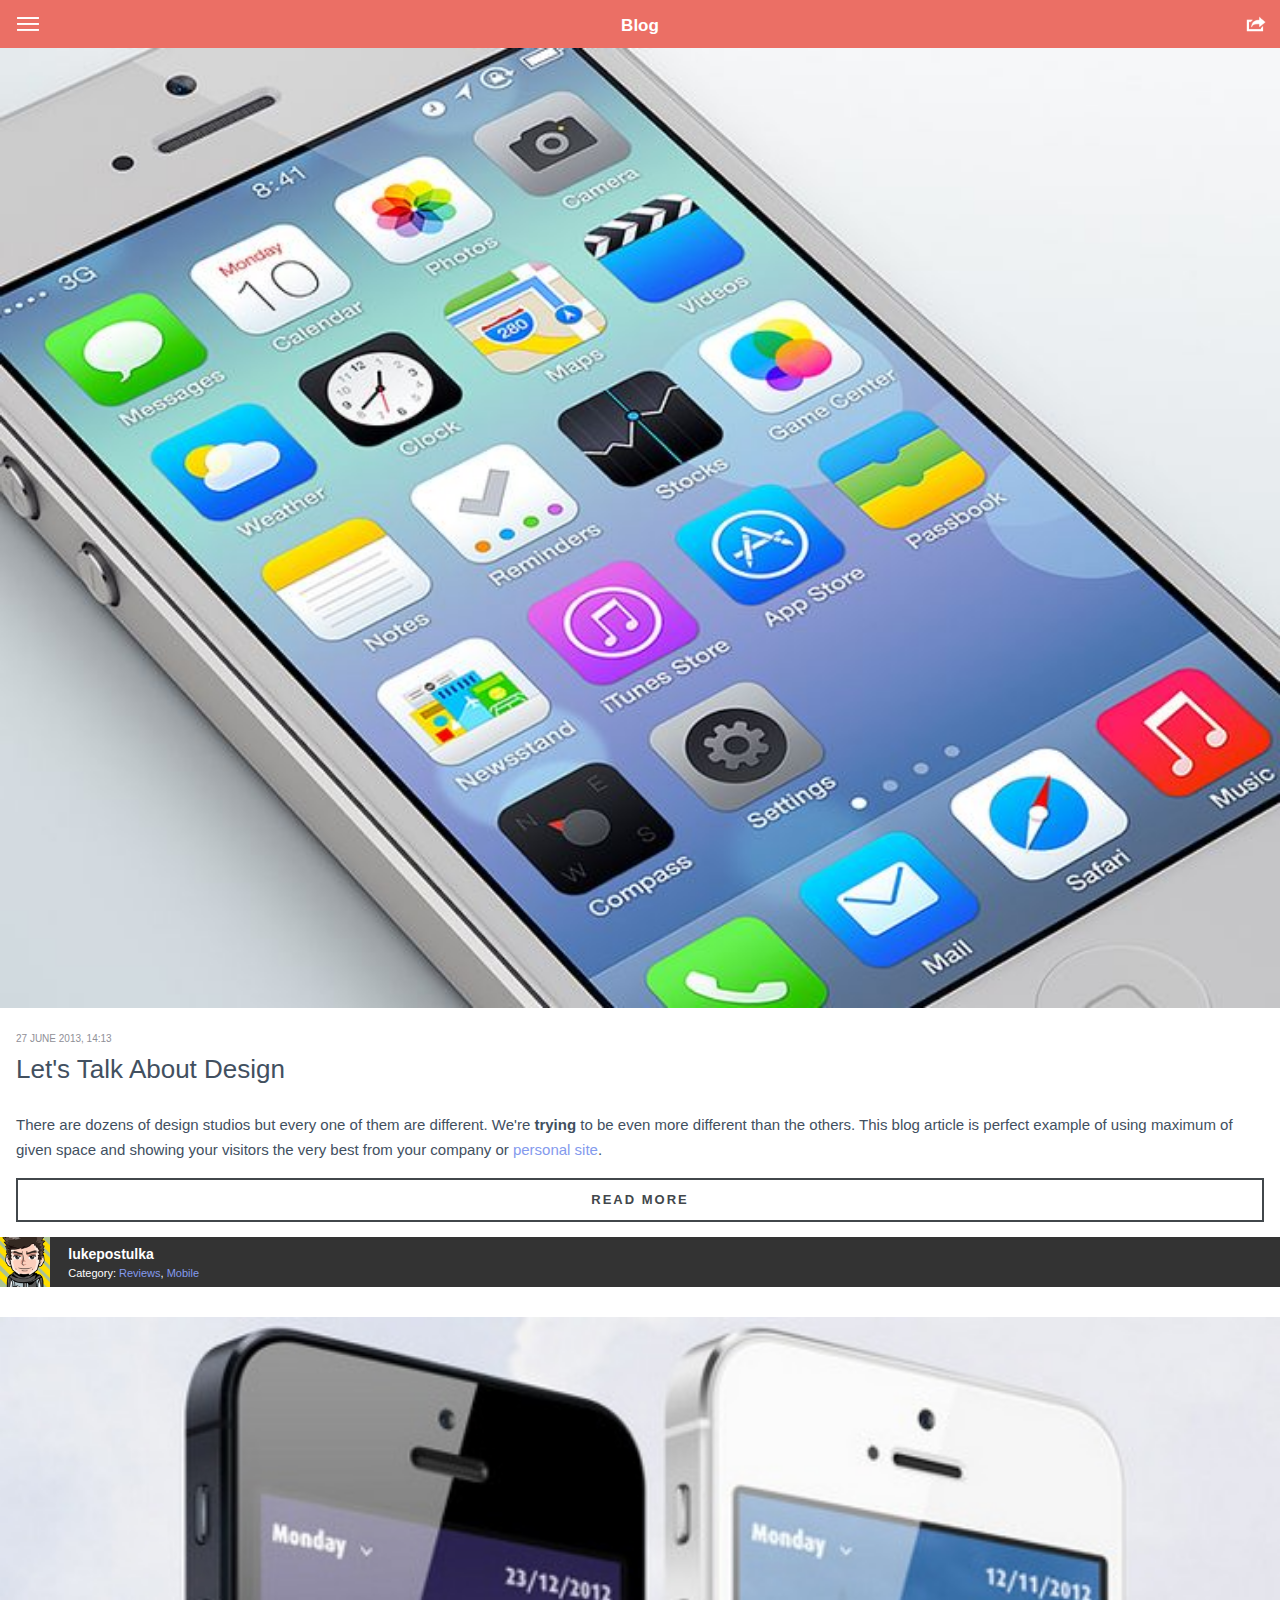
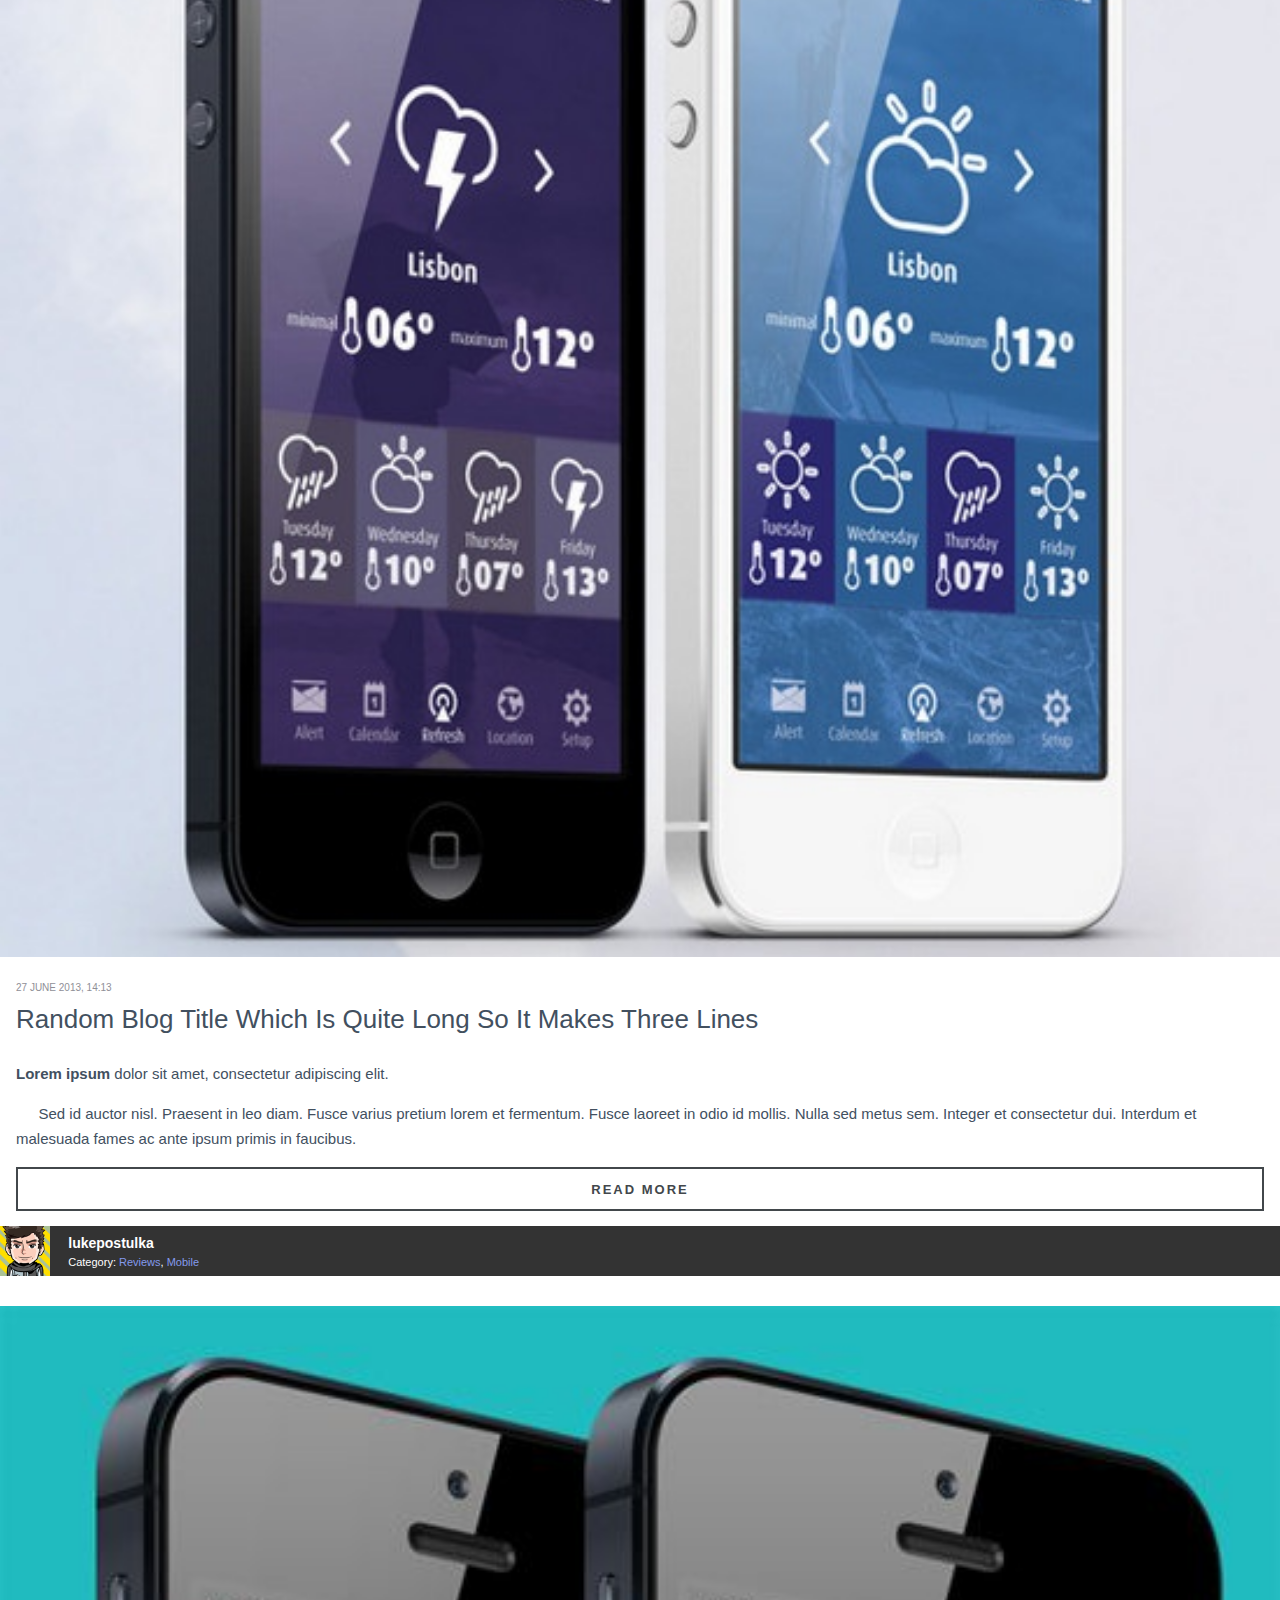
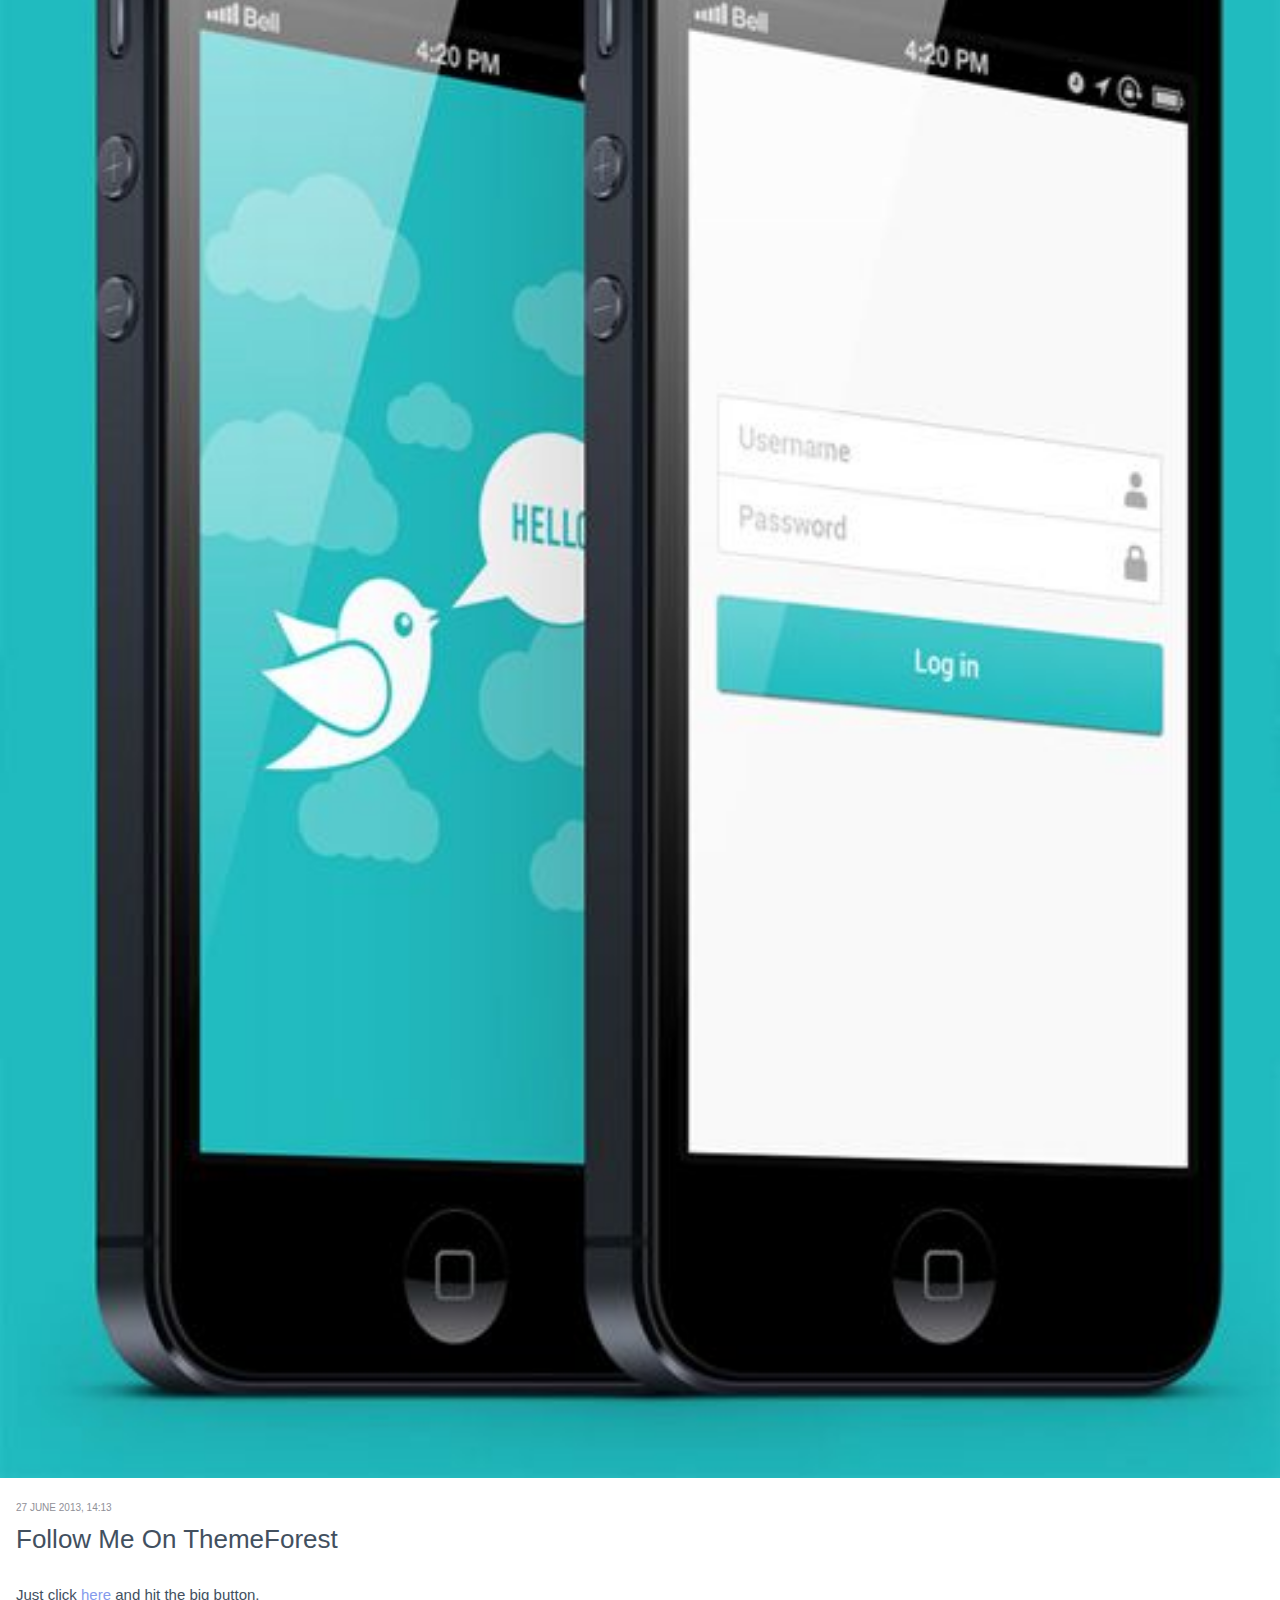
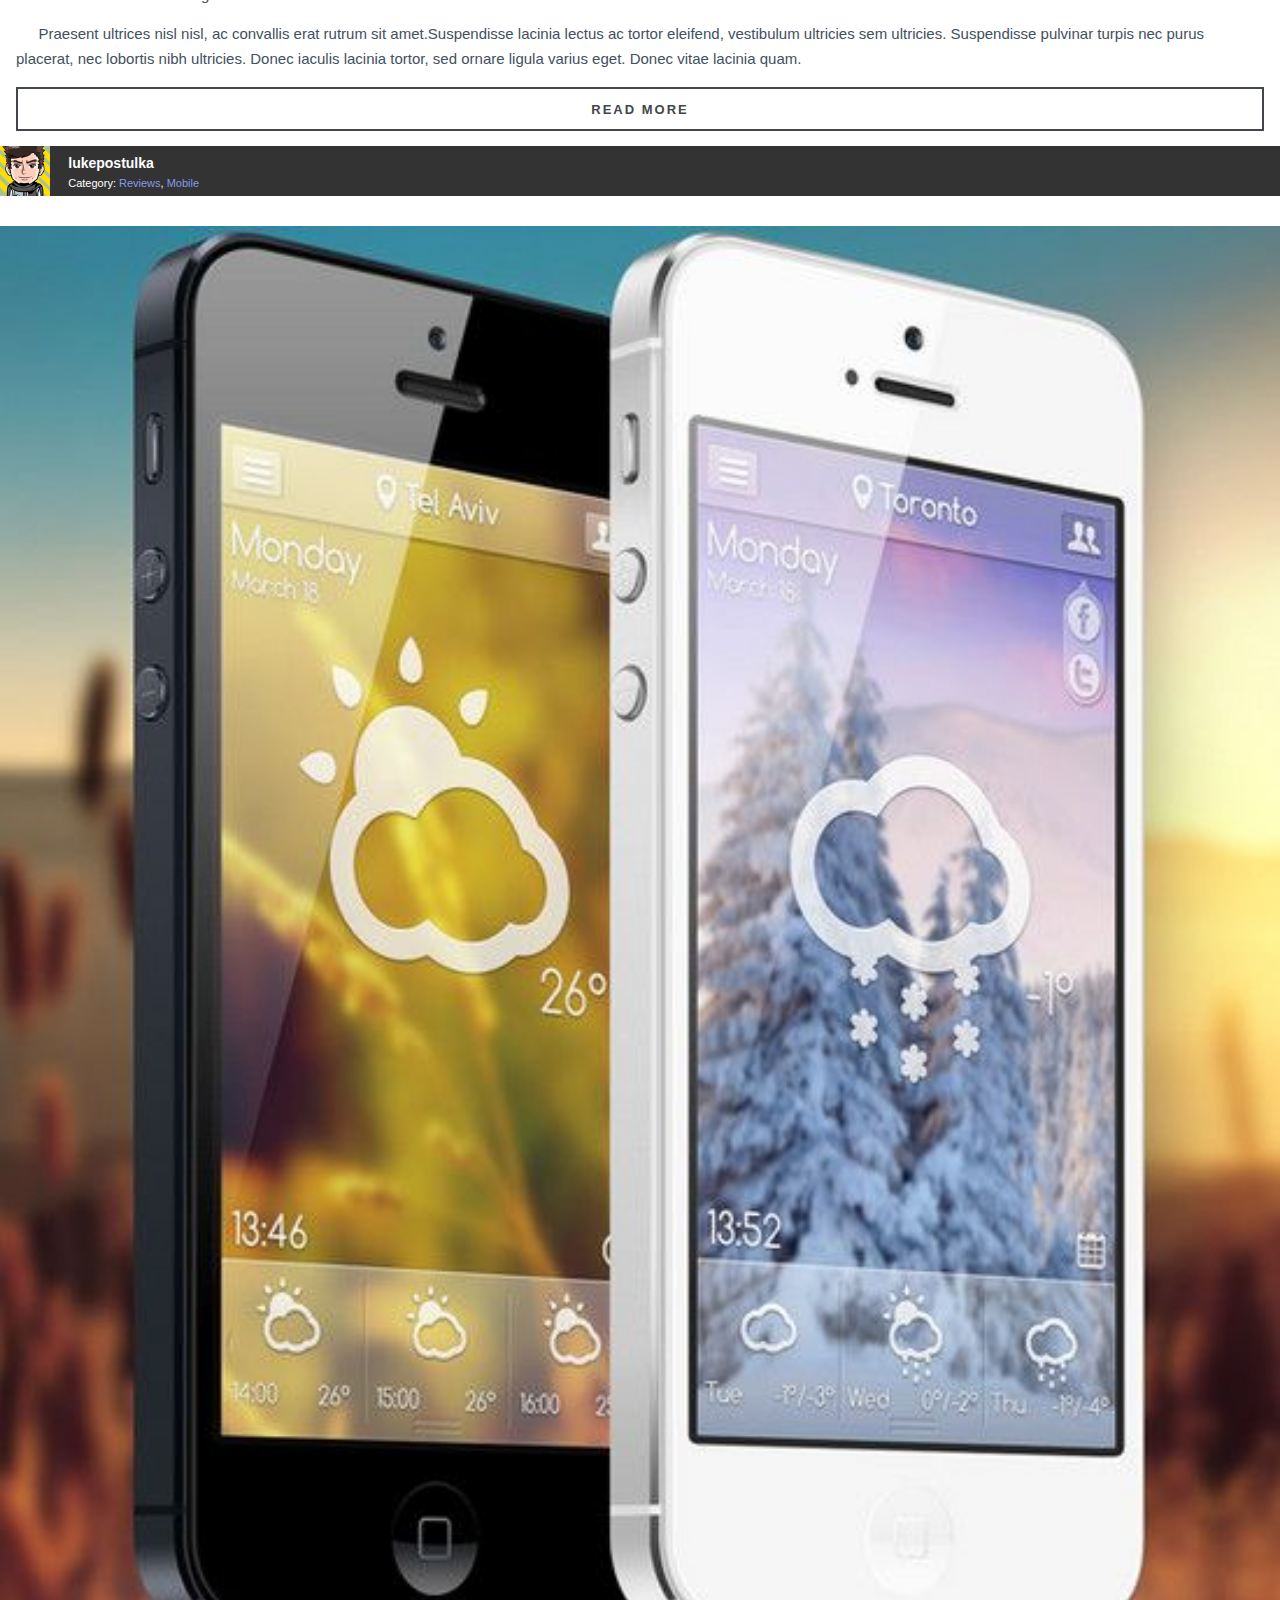
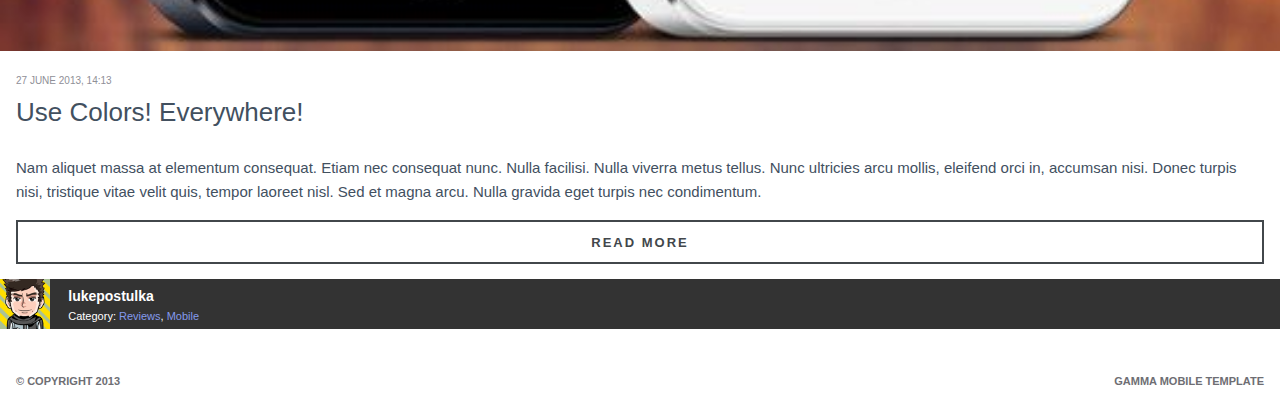
<file: blog.html>
<!DOCTYPE html> 
<html> 
<head> 
	<meta http-equiv="Content-Type" content="text/html; charset=utf-8">
    <meta charset="utf-8">
    
    <!-- [portable options] -->
    <meta name="viewport" content="width=device-width, initial-scale=1.0, maximum-scale=1.0;" />
    <meta name="apple-mobile-web-app-capable" content="yes" />
        
    <!-- [SEO] -->
    <meta name="description" content="">
    <meta name="keywords" content="">
    <meta name="author" content="Lukas Postulka, http://themeforest.net/user/lukepostulka"> 
        
    <title>Gamma - Mobile Premium Template</title>
        
    <!-- [loading stylesheets] -->    
    <link type="text/css" rel="stylesheet" href="css/style.css" />      
    
    <!-- [loading stylesheets] -->    
    <link type="text/css" rel="stylesheet" href="css/style.css" />
    <link type="text/css" rel="stylesheet" href="css/flexslider.css" />      
            
    <!-- [loading scripts] -->   
		
    <script type="text/javascript" src="js/jquery-2.0.3.min.js"></script>
    <script type="text/javascript" src="js/main.js"></script>
        
    </head>

    <body>

    	<section id="page-wrapper">
        
        	<section id="menu-wrapper">
            	
                <div id="menu-search">
                	<input id="menu-search-input-text" type="text" placeholder="Search..." />
					<input id="menu-search-input-submit" type="submit" value="" />
                </div>
            
                <ul class="menu">
                    
                    <li class="icon home">
                        <a href="index.html">
                            <span class="menu-li-title">Home</span>
                            <img class="menu-li-arrow" src="img/icons/arrow-forward.png" alt="" />
                        </a>
                    </li>
                    
                    <li class="icon box">
                        <a href="portfolio.html">
                            <span class="menu-li-title">Portfolio</span>
                            <img class="menu-li-arrow" src="img/icons/arrow-forward.png" alt="" />
                        </a>
                    </li>
                    
                    <li class="icon info">
                        <a href="aboutus.html">
                            <span class="menu-li-title">About us</span>
                            <img class="menu-li-arrow" src="img/icons/arrow-forward.png" alt="" />
                        </a>
                    </li>
                    
                    <li id="a-submenu-1" class="icon plus">
                    
                        <a href="#">
                            <span class="menu-li-title">Features</span>
                            <img class="menu-li-arrow-submenu" src="img/icons/submenu.png" alt="" />
                        </a>
                        
                        <ul id="submenu-1">
                        	<li>
                                <a href="index.html">
                                    <span class="menu-li-title">Slider</span>
                                    <img class="menu-li-arrow" src="img/icons/arrow-forward.png" alt="" />
                                </a>
                            </li>
                            
                            <li>
                                <a href="index.html">
                                    <span class="menu-li-title">Sidebar Menu</span>
                                    <img class="menu-li-arrow" src="img/icons/arrow-forward.png" alt="" />
                                </a>
                            </li>
                        </ul>
                        
                    </li> <!-- #submenu-1 -->
 
                    <li class="icon blog">
                        <a href="blog.html">
                            <span class="menu-li-title">Blog</span>
                            <img class="menu-li-arrow" src="img/icons/arrow-forward.png" alt="" />
                        </a>
                    </li>
                    
                    <li class="icon book">
                        <a href="typography.html">
                            <span class="menu-li-title">Typography</span>
                            <img class="menu-li-arrow" src="img/icons/arrow-forward.png" alt="" />
                        </a>
                    </li>
                    
                    <li class="icon mail">
                        <a href="contact.html">
                            <span class="menu-li-title">Contact</span>
                            <img class="menu-li-arrow" src="img/icons/arrow-forward.png" alt="" />
                        </a>
                    </li>
                    
                    <li class="icon star">
                        <a href="http://themeforest.net/user/lukepostulka/portfolio">
                            <span class="menu-li-title">Buy Gamma</span>
                            <img class="menu-li-arrow" src="img/icons/arrow-forward.png" alt="" />
                        </a>
                    </li>
                
                </ul> <!-- .menu -->
                
            </section> <!-- #menu-wrapper -->
        
        	<section id="content-wrapper">
                	
                <section id="header">
                
                    <div id="header-left">
                        <a href="#" id="a-menu"><img src="img/icons/menu.png" alt="menu" /></a>
                    </div>
                    
                    <div id="header-title">
                        <h1>Blog</h1>
                    </div>
                    
                    <div id="header-right">
                        <a href="#" id="header-search-link"><img src="img/icons/share.png" alt="Search" /></a>
                    </div>
                    
                </section> <!-- #header -->   
            
            	<div class="blog-post">
                	<img src="img/blog1.jpg" alt="Blog image" class="fullwidth" />
                	<div class="wrapper">
                    	<span class="post-date">27 JUNE 2013, 14:13</span>
                        <h2 class="blog-post-title">Let's talk about design</h2>
                        <p>There are dozens of design studios but every one of them are different. We're <strong>trying</strong> to be even more different than the others. This blog article is perfect example of using maximum of given space and showing your visitors the very best from your company or <a href="#">personal site</a>.</p>
                        <p><a href="#"><input type="button" value="Read More" /></a></p>
                    </div>
                    <div class="blog-meta">
                    	<img src="img/avatar.png" alt="Avatar" />
                        <h4 class="blog-meta-author"><a href="#">lukepostulka</a></h4>
                        <span>Category: <a href="#">Reviews</a>, <a href="#">Mobile</a></span>
                    </div> <!-- .blog-meta --> 
                </div> <!-- .blog-post #1 --> 
                
                <div class="blog-post">
                	<img src="img/blog2.jpg" alt="Blog image" class="fullwidth" />
                	<div class="wrapper">
                    	<span class="post-date">27 JUNE 2013, 14:13</span>
                        <h2 class="blog-post-title">Random blog title which is quite long so it makes three lines</h2>
                        <p><strong>Lorem ipsum</strong> dolor sit amet, consectetur adipiscing elit.</p>
                        <p>Sed id auctor nisl. Praesent in leo diam. Fusce varius pretium lorem et fermentum. Fusce laoreet in odio id mollis. Nulla sed metus sem. Integer et consectetur dui. Interdum et malesuada fames ac ante ipsum primis in faucibus.</p>
                        <p><a href="#"><input type="button" value="Read More" /></a></p>
                    </div>
                    <div class="blog-meta">
                    	<img src="img/avatar.png" alt="Avatar" />
                        <h4 class="blog-meta-author"><a href="#">lukepostulka</a></h4>
                        <span>Category: <a href="#">Reviews</a>, <a href="#">Mobile</a></span>
                    </div> <!-- .blog-meta --> 
                </div> <!-- .blog-post #2 --> 
                
                <div class="blog-post">
                	<img src="img/blog3.jpg" alt="Blog image" class="fullwidth" />
                	<div class="wrapper">
                        <span class="post-date">27 JUNE 2013, 14:13</span>
                        <h2 class="blog-post-title">Follow me on ThemeForest</h2>
                        <p>Just click <a href="http://themeforest.net/user/lukepostulka/follow">here</a> and hit the big button.</p>
                        <p>Praesent ultrices nisl nisl, ac convallis erat rutrum sit amet.Suspendisse lacinia lectus ac tortor eleifend, vestibulum ultricies sem ultricies. Suspendisse pulvinar turpis nec purus placerat, nec lobortis nibh ultricies. Donec iaculis lacinia tortor, sed ornare ligula varius eget. Donec vitae lacinia quam.</p>
                        <p><a href="#"><input type="button" value="Read More" /></a></p>
                    </div>
                    <div class="blog-meta">
                    	<img src="img/avatar.png" alt="Avatar" />
                        <h4 class="blog-meta-author"><a href="#">lukepostulka</a></h4>
                        <span>Category: <a href="#">Reviews</a>, <a href="#">Mobile</a></span>
                    </div> <!-- .blog-meta --> 
                </div> <!-- .blog-post #3 --> 
                
                <div class="blog-post">
                	<img src="img/blog4.jpg" alt="Blog image" class="fullwidth" />
                	<div class="wrapper">
                        <span class="post-date">27 JUNE 2013, 14:13</span>
                        <h2 class="blog-post-title">Use colors! Everywhere!</h2>
                        <p>Nam aliquet massa at elementum consequat. Etiam nec consequat nunc. Nulla facilisi. Nulla viverra metus tellus. Nunc ultricies arcu mollis, eleifend orci in, accumsan nisi. Donec turpis nisi, tristique vitae velit quis, tempor laoreet nisl. Sed et magna arcu. Nulla gravida eget turpis nec condimentum.</p>
                        <p><a href="#"><input type="button" value="Read More" /></a></p>
                    </div>
                    <div class="blog-meta">
                    	<img src="img/avatar.png" alt="Avatar" />
                        <h4 class="blog-meta-author"><a href="#">lukepostulka</a></h4>
                        <span>Category: <a href="#">Reviews</a>, <a href="#">Mobile</a></span>
                    </div> <!-- .blog-meta --> 
                </div> <!-- .blog-post #4 --> 
            
            <section id="footer">
                    <div id="footer-left">
                        <span>&copy; Copyright 2013</span>
                    </div>
                    
                    <div id="footer-right">
                        <span>Gamma Mobile Template</span>
                    </div>    
                </section> <!-- #footer -->
                
            </section> <!-- #content-wrapper -->
    	</section> <!-- #page-wrapper -->
    </body>
</html>
</file>
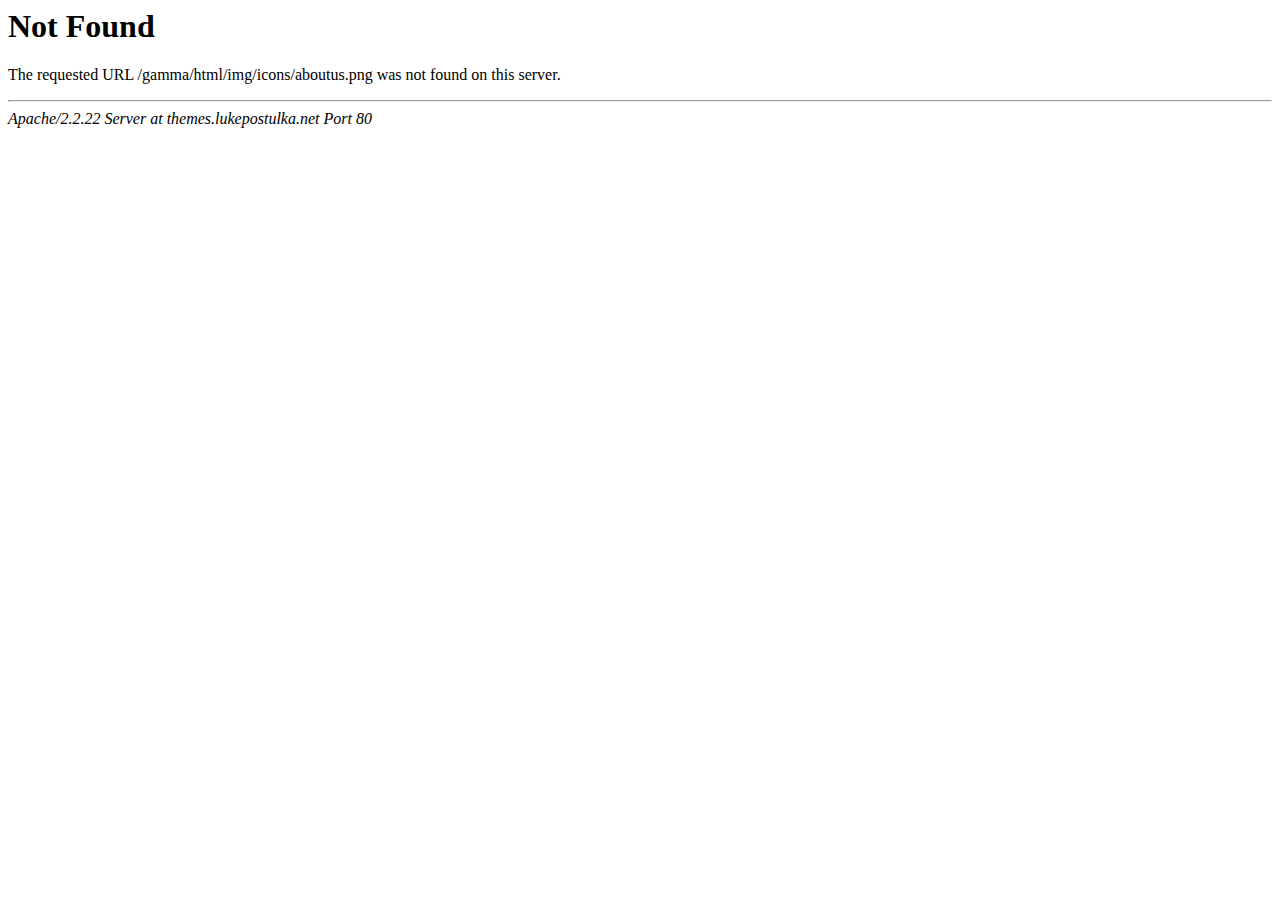
<file: img/icons/aboutus.html>
<!DOCTYPE HTML PUBLIC "-//IETF//DTD HTML 2.0//EN">
<html><head>
<title>404 Not Found</title>
</head><body>
<h1>Not Found</h1>
<p>The requested URL /gamma/html/img/icons/aboutus.png was not found on this server.</p>
<hr>
<address>Apache/2.2.22 Server at themes.lukepostulka.net Port 80</address>
</body></html>
</file>
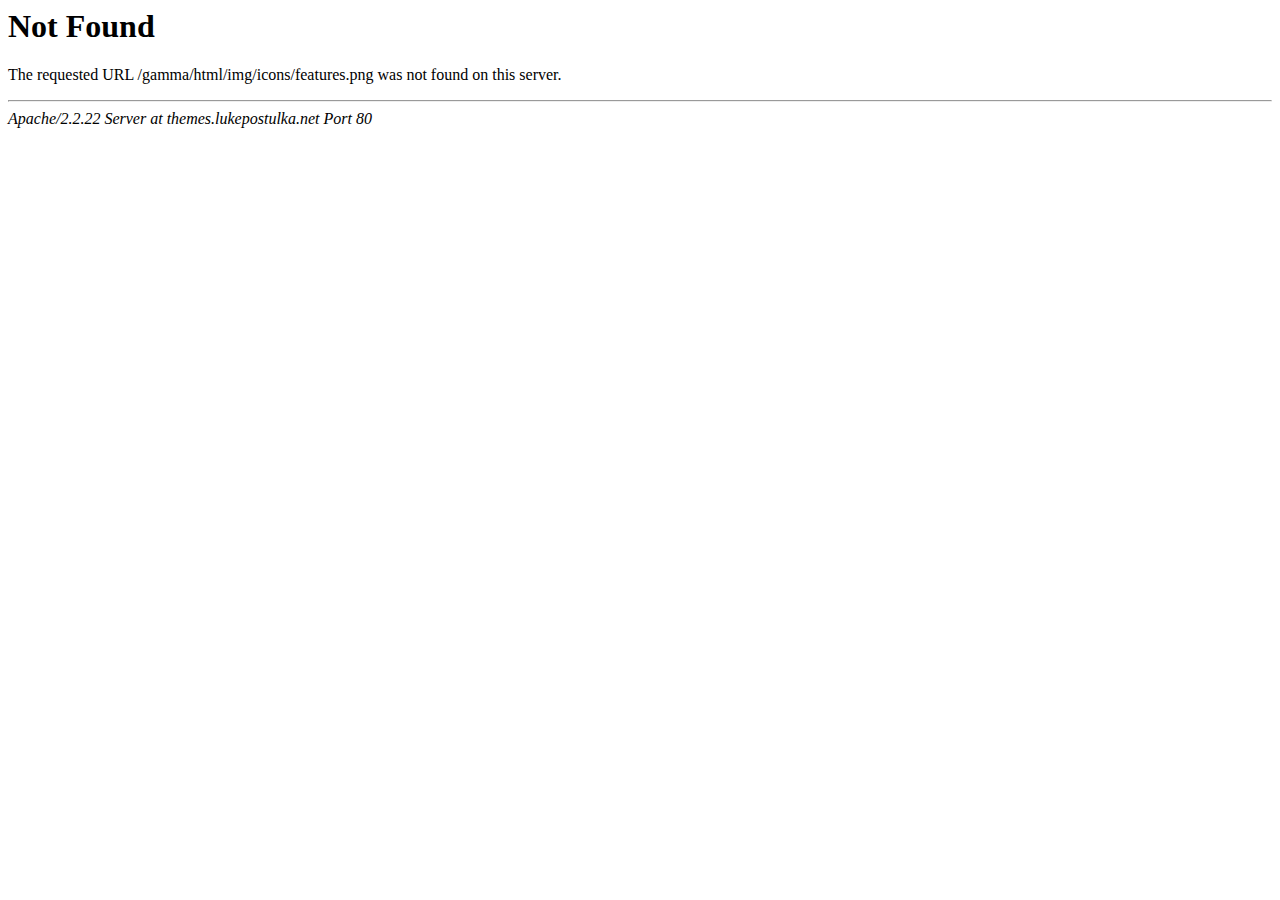
<file: img/icons/features.html>
<!DOCTYPE HTML PUBLIC "-//IETF//DTD HTML 2.0//EN">
<html><head>
<title>404 Not Found</title>
</head><body>
<h1>Not Found</h1>
<p>The requested URL /gamma/html/img/icons/features.png was not found on this server.</p>
<hr>
<address>Apache/2.2.22 Server at themes.lukepostulka.net Port 80</address>
</body></html>
</file>
<file: css/style.css>
/* RESET */

html, body, div, span, applet, object, iframe, h1, h2, h3,
h4, h5, h6, p, blockquote, pre, a, abbr, acronym,
address, big, cite, code, del, dfn, em, font, img, ins,
kbd, q, s, samp, small, strike, strong, sub, sup, tt,
var, dl, dt, dd, ol, ul, li, fieldset, form, label, legend,
table, caption, tbody, tfoot, thead, tr, th, td {margin: 0 auto;padding: 0;border: 0;outline: 0;font-weight: inherit;font-style: inherit;font-size: 100%;font-family: inherit;vertical-align: baseline;}
:focus { outline: 0;}
div { margin: 0; padding: 0; }
strong, b { font-weight: bold; }
a, a:link, a:visited, a:hover, a:active{text-decoration:none}
table {	border-collapse: separate;border-spacing: 0;}
th, td {text-align: left; font-weight: normal;}
img, iframe {border: none; text-decoration:none;}
ol, ul {list-style: none;}
input, textarea, select, button {font-size: 100%;font-family: inherit;}
select {margin: inherit;}
input, textarea, select {-webkit-appearance: none; -webkit-font-weight: 400; -webkit-border-radius: 0;}
pre {white-space: pre-wrap; white-space: -moz-pre-wrap !important; white-space: -pre-wrap; white-space: -o-pre-wrap; word-wrap: break-word; }

/* HTML AND BODY */

html, body
{
	background: #fff;
	/* font-family: 'HelveticaNeue-Light', 'Helvetica Neue Light', 'Helvetica Neue', Helvetica, Arial, sans-serif; */
	font-family: istok-web, Helvetica, Arial, sans-serif;
	font-size: 15px;
	font-weight: 100;
	line-height: 1.66;
	color: #42505f;
	max-width: 100%;
	min-width: 320px;
	-webkit-text-size-adjust: none; /* prevent WebKit-based browsers from resizing text */
	position: relative;	
	margin: 0 auto;
}

#page-wrapper /* viewport |_| */
{
	position: absolute;
	width: 100%;
	left: 0px;
	overflow: hidden;
	z-index:0;
}

#content-wrapper
{
-webkit-transition: all 350ms cubic-bezier(0.665, 0.165, 0.130, 0.715);
   -moz-transition: all 350ms cubic-bezier(0.665, 0.165, 0.130, 0.715);
    -ms-transition: all 350ms cubic-bezier(0.665, 0.165, 0.130, 0.715);
     -o-transition: all 350ms cubic-bezier(0.665, 0.165, 0.130, 0.715);
        transition: all 350ms cubic-bezier(0.665, 0.165, 0.130, 0.715);

-webkit-transition-timing-function: cubic-bezier(0.665, 0.165, 0.130, 0.715);
   -moz-transition-timing-function: cubic-bezier(0.665, 0.165, 0.130, 0.715);
    -ms-transition-timing-function: cubic-bezier(0.665, 0.165, 0.130, 0.715);
     -o-transition-timing-function: cubic-bezier(0.665, 0.165, 0.130, 0.715);
        transition-timing-function: cubic-bezier(0.665, 0.165, 0.130, 0.715);
		
	position: relative;
	left: 0px;	
	background: #fff;
	-webkit-transform: perspective(0) translate(0, 0);
    -moz-transform: translate(0, 0);	
    -ms-transform: translate(0, 0);
    -o-transform:  translate(0, 0);
    transform: translate(0, 0);
}

#content-wrapper.moved
{
	-webkit-transform: perspective(0) translate(250px, 0);
    -moz-transform: translate(250px, 0);	
    -ms-transform: translate(250px, 0);	
    -o-transform:  translate(250px, 0);	
    transform: translate(250px, 0);	
}


/* COMMON STYLES */

h1, h2, h3, h4, h5, h6
{
	font-family: 'HelveticaNeue-Light', 'Helvetica Neue Light', 'Helvetica Neue', Helvetica, Arial, sans-serif;
	line-height: 1.33;
}

h1 { font-size: 28px; margin-bottom: 1em; }
h2 { font-size: 26px; margin-bottom: 1em; }
h3 { font-size: 24px; margin-bottom: 1em; }
h4 { font-size: 22px; margin-bottom: 1em; }
h5 { font-size: 18px; margin-bottom: 1em; }
h6 { font-size: 16px; margin-bottom: 1em; }

a, a:visited, a:hover, a:link{text-decoration: none; color: #849aed;}
a.underline {text-decoration: underline; }

.half_column {width: 48%; display: inline-block;}
.half_column.last {margin-left: 4%; margin-right: -6%;}
.three_column {width: 31%; display: inline-block;}
.three_column.second {padding-left: 3%;}
.three_column.last {padding-left: 3%; margin-right: -3%;}
ul.icon li {padding: 4px 0;}
ul.icon li img.icon {width: 22px; display: inline-block; margin-bottom: -6px; margin-right: 12px;margin-top: 6px;opacity: 0.6;}
ul.dotted {margin-left: 25px;list-style:disc;}
ul.dotted li {padding: 2px 0;}
ul.number {margin-left: 25px;list-style:decimal;}
ul.number li {padding: 2px 0;}
button { border: none; font-size: 11px !important; }
.FancyBlue{ background: #7988d4 !important; color: white !important; text-shadow: none;}
.Greeny{ background: #009c36 !important; color: white !important; text-shadow: none;}
.BlueGrass{ background: #008a93 !important; color: white !important; text-shadow: none;}
.GreenPlaster{ background: #35c553 !important; color: white !important; text-shadow: none;}
.DarkGreen{ background: #649f71 !important; color: white !important; text-shadow: none;}
.SkyBlue{ background: #19a5cd !important; color: white !important; text-shadow: none;}
.RoyalBlue{ background: #4d74df !important; color: white !important; text-shadow: none;}
.Lila{ background: #bb91cf !important; color: white !important; text-shadow: none;}
.PinkyRed{ background: #ef5298 !important; color: white !important; text-shadow: none;}
.FlowerBlue{ background: #405e99 !important; color: white !important; text-shadow: none;}
.PurpleHaze{ background: #994064 !important; color: white !important; text-shadow: none;}
.Mandarine{ background: #dc9237 !important; color: white !important; text-shadow: none;}
.BrickRed{ background: #bf4823 !important; color: white !important; text-shadow: none;}
.DarkGrey{ background: #535151 !important; color: white !important; text-shadow: none;}
.DarkRed{ background: #a91919 !important; color: white !important; text-shadow: none;}
.Yellow{ background: #b2b410 !important; color: white !important; text-shadow: none;}
.Brown{ background: #7d4040 !important; color: white !important; text-shadow: none;}
.Grey { background: #616060 !important; color: white !important; text-shadow: none;}
.Light { background: rgba(0,0,0,0.05) !important; color: inherit !important;}
.Transparent { background-color: transparent; text-shadow: none !important; color: #6b6b6b !important; border: 1px solid #8b8b8b;}
.container {padding: 6px 10px;padding-bottom: 12px;}
.tabs {margin: 24px 0; text-align:center;}
.tabs li {display: inline-block; margin-bottom: 17px;}
.center {text-align: center; margin: 0 auto;}
div.margin { margin-bottom: 20px; }
img {width: auto; max-width: 100%; }
img.fullwidth { width: 100% !important; height: auto !important; margin-bottom: 0; }
img.icon {width: 26px; display: inline-block; vertical-align: middle;}
pre { font-family: "Courier New", Courier, monospace; padding: 6px 12px; display: block; font-size: 12px; line-height: 18px;white-space: pre-wrap; white-space: -moz-pre-wrap !important; white-space: -pre-wrap; white-space: -o-pre-wrap; word-wrap: break-word; background: #42505f; color: #fff;}


.twocol
{
	width: 45%;
	padding: 0 2%;	
	height: auto;
	display: inline-block;
	vertical-align: top;
	margin-left: -2%;
}

.threecol
{
	width: 29%;
	padding: 0 2%;	
	height: auto;
	display: inline-block;
	vertical-align: top;
	margin-left: -2%;
}

.fourcol
{
	width: 21.3%;
	padding: 0 2%;	
	height: auto;
	display: inline-block;
	vertical-align: top;
	margin-left: -2%;
}

table
{
	display: table;
	text-align: center;	
	margin: 0 auto;
	background-color: transparent;
	border: 1px solid #e6e6e6;
	width: 100%;
}

table thead tr { background: rgba(0,0,0,0.05); }

table thead tr td {font-weight:bold;}
table tr { text-align: center; }


table td
{
	padding: 8px 20px;	
	text-align: center;	
	border: 1px solid rgba(0,0,0,0.05);
}

table.contact
{
	width: 100%;
	color: #8f8f97;
	margin: 0 auto;
	font-family: 'HelveticaNeue-Light', 'Helvetica Neue Light', 'Helvetica Neue', Helvetica, Arial, sans-serif;
}

	table.contact img
	{
		width: 50px;
			
	}
	
		table.contact tr td
		{
			padding-left: 13px;
			padding-right: 13px;
		}
	
		table.contact tr.info td
		{
			text-align: left;
			vertical-align: middle;

		}
			
			table.contact tr.info td
			{
				padding: 2px 13px;
			}
	
			table.contact tr.info td img
			{
				vertical-align: middle;
				margin-left: -5px;
				margin-right: 10px;
			}
			
			table.contact tr.info td span
			{
				vertical-align: middle;
			}

.toggle
{
	padding: 6px 12px;
	margin-bottom: 0px;
	cursor: pointer;
	background: #eb866a;
	color: #fff;
}

.container
{
	display: block;
	padding: 6px 12px;	
	background: #eb866a;
	color: #fff;
}

 .menu-li-title, #footer
{
	font-family: Helvetica, Arial, sans-serif;
}

input[type="text"], textarea
{
	background-color: transparent;
	border: 1px solid black;
	padding: 8px 10px;
	margin: 0;
	margin-bottom: 10px;
	padding: 10px;
	width: 92%;
}

input[type="button"], input[type="submit"]
{
	background: #7db2e9;
	border: none;
	padding: 8px 10px;	
	color: #fff;
	float: right;
	cursor: pointer;
	margin: 0;
	
}

input[type="button"]
{
	width: 100%;
	font-family: Helvetica, Arial, sans-serif;
	float: none;
	display: block;
	margin-top: 0.5em;
	text-transform: uppercase;
	font-weight: bold;
	font-size: 13px;
	letter-spacing: 2px;
	border: 2px solid #42474b;
	background-color: transparent;
	color: #42474b;
	padding: 12px 10px;
	height: 44px;
}

.input-inline
{
	width: 100%;
	background: #eb866a;
	padding: 0;
	height: 36px;
}

.input-inline input[type="text"]
{
	width: auto;
	padding: 9px 10px;
	color: #fff;
	border: none;
}

textarea { height: 100px; }
label { font-weight: bold; }
form { width: 100%; overflow: hidden; }

/* HEADER */

#header
{
	position: relative;
	width: 100%;
	height: 48px;
	background: #eb6f65;
	color: #fff;
	text-align: center;	
}

	#header-left
	{
		position: absolute;
		top: 0px;
	}
	
		#a-menu
		{
			width: 45px;
			height: 30px;
			display: inline-block;
			position: relative;
			left: 5px;
		}
		
			#a-menu img
			{
				width: 22px;
				margin-top: 17px;
				margin-left: 0px;
			}
	
	#header-title {}

		#header-title h1
		{
			display: inline;
			margin: 0;	
			font-size: 17px;
			line-height: 51px;
			font-weight: bold;
			text-transform: capitalize;
			font-family: istok-web, Helvetica, Arial, sans-serif;
		}
	
	#header-right
	{
		position: absolute;
		right: 14px;
		top: 15px;
	}
	
	#header-right img
	{
		width: 20px;
	}
		
/* SLIDER */

#slider
{
	position: relative;
	margin: 0 auto;
	text-align: center;
	width: 100%;
}

	#slider img { width: 100%; height: auto; overflow: hidden; }
	#slider { width: 100%; opacity: 0; }
		
/* MENU */

#menu-wrapper
{
	color: #fff;
	position: absolute;
	left: 0px;
	top: 0px;
	z-index: -1 !important;
	height: 100%;
	width: 250px;
	background: #3c3d42;
}

#menu-search
{
	height: 48px;
	width: 100%;
}

#menu-search:before
{
	background-size: 26px;
	background-position: center;
	background-repeat: no-repeat;
	background-color: #303135;
	background-image: url(../img/icons/search.png);
	width: 50px;
	height: 48px;
	display: block;
	position: absolute;
	left: 0;
	content: '';
}

	#menu-search-input-text
	{
		width: 130px;	
		margin-left: 75px;
		border: none;
		padding: 0;
		border-bottom: 1px solid #84848a;
		color: #84848a;
		padding-bottom: 5px;
		margin-top: 17px;
		font-size: 11px;
	}
	
	#menu-search-input-submit
	{
		height: 43px;
		width: 28px;
		background: url(../img/icons/search-submit.png);	
		background-size: 17px;
		background-position: right;
		background-repeat: no-repeat;
		margin-top: 5px;				
		margin-right: 12px;
		opacity: 0.45;
		font-family: Istok Web, Arial, Helvetica, sans-serif;
	}

	.menu ul li a, .menu > li a
	{
		height: 48px;
		width: 100%;
		display: block;
		position: relative;
	}
		
			.menu-li-icon
			{
				height: 24px;
				margin-top: 11px;
				left: 15px;
				position: absolute;
				display: block;
			}
			
			.menu > li ul li { background: #2a2b2e; }
			
			.menu > li.icon:before, .menu > li ul li:before
			{
				background-size: 26px;
				background-position: center;
				background-repeat: no-repeat;
				background-color: #eb6f65;
				width: 50px;
				height: 48px;
				display: block;
				position: absolute;
				left: 0;
				content: '';
			}
			
			.menu > li ul li:before { background-image: url(../img/icons/dot.png); background-color: #e86358; }
			.menu > li.info:before { background-image: url(../img/icons/info.png); }
			.menu > li.blog:before { background-image: url(../img/icons/blog.png); }
			.menu > li.mail:before { background-image: url(../img/icons/mail.png); }
			.menu > li.box:before { background-image: url(../img/icons/box.png); }
			.menu > li.gallery:before { background-image: url(../img/icons/gallery.png); }
			.menu > li.star:before { background-image: url(../img/icons/star.png); }
			.menu > li.book:before { background-image: url(../img/icons/book.png); }
			.menu > li.box:before { background-image: url(../img/icons/box.png); }
			.menu > li.home:before { background-image: url(../img/icons/home.png); }
			.menu > li.plus:before { background-image: url(../img/icons/plus.png); }
			.menu > li.dot:before { background-image: url(../img/icons/dot.png); }
			
			.menu-li-title
			{
				font-size: 12px;
				margin-left: 75px;
				line-height: 50px;
				font-weight: bold;
				text-transform: uppercase;
				color: #fff;
			}

			.menu-li-arrow
			{
				height: 16px;
				float: right;
				margin-top: 16px;				
				margin-right: 12px;
				opacity: 0.45;
			}
			
			.menu-li-arrow-submenu
			{
				height: 40px;
				float: right;
				margin-top: 4px;				
				margin-right: 0px;
				opacity: 0.45;
			}

/* CONTENT */
			
#content
{
	width: 100%;
	padding-top: 28px;
	background: #fff;
}

div.wrapper
{
	margin: 1em 16px;	
}

p + p
{   
   text-indent: 1.5em;
   margin-top: 1em;
}

p + h1 { margin-top: 1em; }
p + h2 { margin-top: 1em; }
p + h3 { margin-top: 1em; }
p + h4 { margin-top: 1em; }
p + h5 { margin-top: 1em; }
p + h6 { margin-top: 1em; }

article
{
	margin: 0.5em 0;	
}

	.post-date
	{
		font-size: 10px;
		color: #8f8f97;
		display: block;
		margin-bottom: 5px;
	}
	
	.prologue
	{
		font-family: 'Merriweather', serif;
		color: #6e6e73;
		font-size: 14px;
		line-height: 1.75;	
	}

/* BLOG */

.blog-post
{
	padding-bottom: 1em;	
}

	.blog-post-title
	{
		text-transform: capitalize;
	}

	.blog-meta
	{
		color: #fff;
		background: #333333;
		font-size: 11px;
		margin-bottom: 15px;
		height: 50px;
		overflow: hidden;
		position: relative;
	}
	
		.blog-meta img
		{
			float: left;
			height: 50px;	
			margin-right: 1.66em;
		}
		
		.blog-meta-author
		{
			margin-bottom: -2px;	
		}
		
		.blog-meta-author a
		{
			color: #fff;	
			font-family: Helvetica, Arial, sans-serif;
			font-size: 14px;
			font-weight: bold;
			margin-bottom: 0;
		}

/* FOOTER */

#footer
{
	color: #6e6e73;	
	font-size: 11px;
	height: 45px;
	line-height: 45px;
	font-weight: bold;
	text-transform: uppercase;
}

	#footer-left
	{
		float: left;
		margin-left: 16px;
	}
	
	#footer-right
	{
		float: right;	
		margin-right: 16px;
	}
</file>
